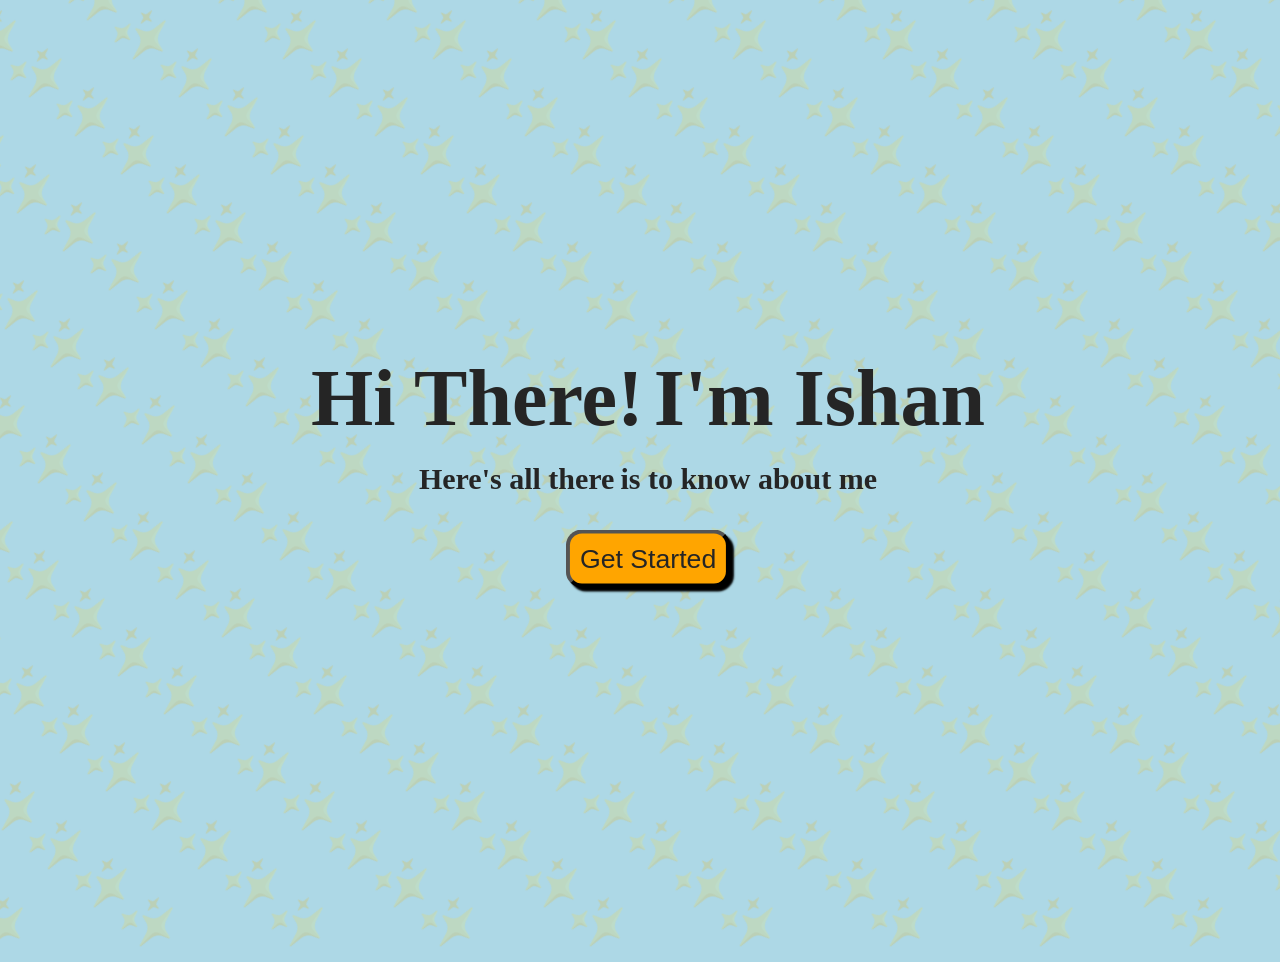
<file: index.html>
<!DOCTYPE html>
<html lang="en">
    <head>
        <meta charset="UTF-8">
        <meta name="viewport" content="width=device-width,initial-scale=1.0">
        <link rel="stylesheet" href="index.css">
    </head>
    <title>
        My Portfolio
    </title>
    <body class="land">
        <div class="overlay"></div>
        <div id="emoji1" class="emoji">✨✨✨✨✨✨✨✨✨✨✨✨✨✨✨✨✨✨✨✨✨✨✨✨✨</div>
        <div id="emoji2" class="emoji">✨✨✨✨✨✨✨✨✨✨✨✨✨✨✨✨✨✨✨✨✨✨✨✨✨</div>
        <div id="emoji3" class="emoji">✨✨✨✨✨✨✨✨✨✨✨✨✨✨✨✨✨✨✨✨✨✨✨✨✨</div>
        <div id="emoji4" class="emoji">✨✨✨✨✨✨✨✨✨✨✨✨✨✨✨✨✨✨✨✨✨✨✨✨✨</div>
        <div id="emoji5" class="emoji">✨✨✨✨✨✨✨✨✨✨✨✨✨✨✨✨✨✨✨✨✨✨✨✨✨</div>
        <div id="emoji6" class="emoji">✨✨✨✨✨✨✨✨✨✨✨✨✨✨✨✨✨✨✨✨✨✨✨✨✨</div>
        <div id="emoji7" class="emoji">✨✨✨✨✨✨✨✨✨✨✨✨✨✨✨✨✨✨✨✨✨✨✨✨✨</div>
        <div id="emoji8" class="emoji">✨✨✨✨✨✨✨✨✨✨✨✨✨✨✨✨✨✨✨✨✨✨✨✨✨</div>
        <div id="emoji9" class="emoji">✨✨✨✨✨✨✨✨✨✨✨✨✨✨✨✨✨✨✨✨✨✨✨✨✨</div>
        <div id="emoji10" class="emoji">✨✨✨✨✨✨✨✨✨✨✨✨✨✨✨✨✨✨✨✨✨✨✨✨✨</div>
        <div id="emoji11" class="emoji">✨✨✨✨✨✨✨✨✨✨✨✨✨✨✨✨✨✨✨✨✨✨✨✨✨</div>
        <div id="emoji12" class="emoji">✨✨✨✨✨✨✨✨✨✨✨✨✨✨✨✨✨✨✨✨✨✨✨✨✨</div>
        <div id="emoji13" class="emoji">✨✨✨✨✨✨✨✨✨✨✨✨✨✨✨✨✨✨✨✨✨✨✨✨✨</div>
        <div id="emoji14" class="emoji">✨✨✨✨✨✨✨✨✨✨✨✨✨✨✨✨✨✨✨✨✨✨✨✨✨</div>
        <div id="emoji15" class="emoji">✨✨✨✨✨✨✨✨✨✨✨✨✨✨✨✨✨✨✨✨✨✨✨✨✨</div>
        <div id="emoji16" class="emoji">✨✨✨✨✨✨✨✨✨✨✨✨✨✨✨✨✨✨✨✨✨✨✨✨✨</div>
        <div id="emoji17" class="emoji">✨✨✨✨✨✨✨✨✨✨✨✨✨✨✨✨✨✨✨✨✨✨✨✨✨</div>
        <h1 id="big"><span>Hi There!</span> <span>I'm Ishan</span></h1>
        <h3 id="smol"><span>Here's all there</span> <span>is to know about me</span></h3>
        <a href="Portfolio_home.html"><button id="button">Get Started</button></a>
    </body>
</html>
</file>
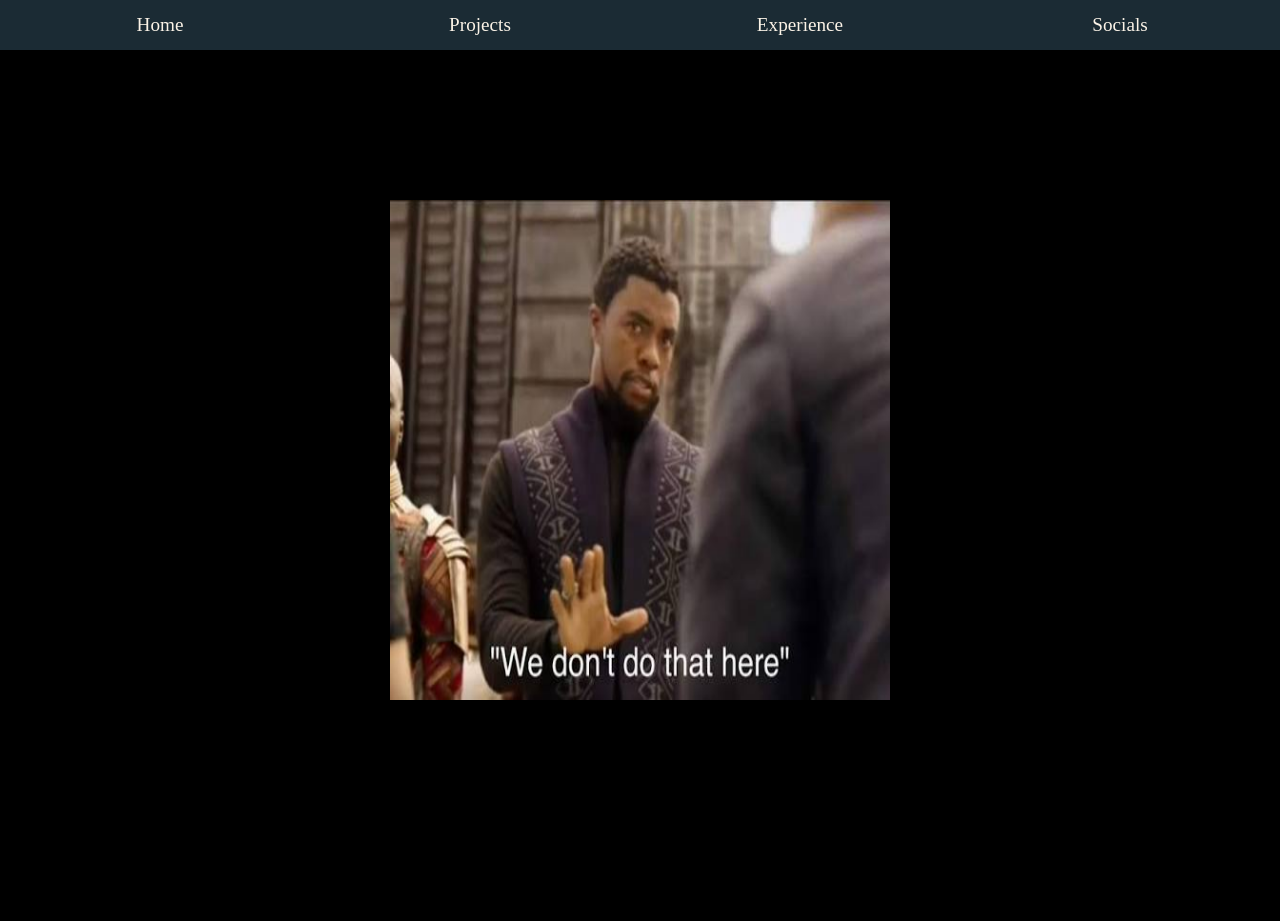
<file: exp.html>
<!DOCTYPE html>
<html>
    <head>
        <meta charset="UTF-8">
        <meta name="viewport" content="width=device-width,initial-scale=1.0">
        <link rel="stylesheet" href="exp.css">
    </head>
    <title>
        Experience
    </title>
    <body>
        <header class="navbar">
            <a href="Portfolio_home.html" id="home">Home</a>
            <a href="project.html" id="projects">Projects</a>
            <a href="exp.html" id="exp">Experience</a>
            <a href="socials.html" id="socials">Socials</a>
        </header>
        <h1 class="popndis">
            <span>
                YOU
            </span>
            <span>
                WANNA
            </span>
            <span>
                KNOW
            </span>
            <span>
                MY
            </span>
            <span>
                EXPERIENCE?
            </span>
        </h1>
        <img src="meme.jpg" alt="meme" id="meme">
    </body>
</html>
</file>
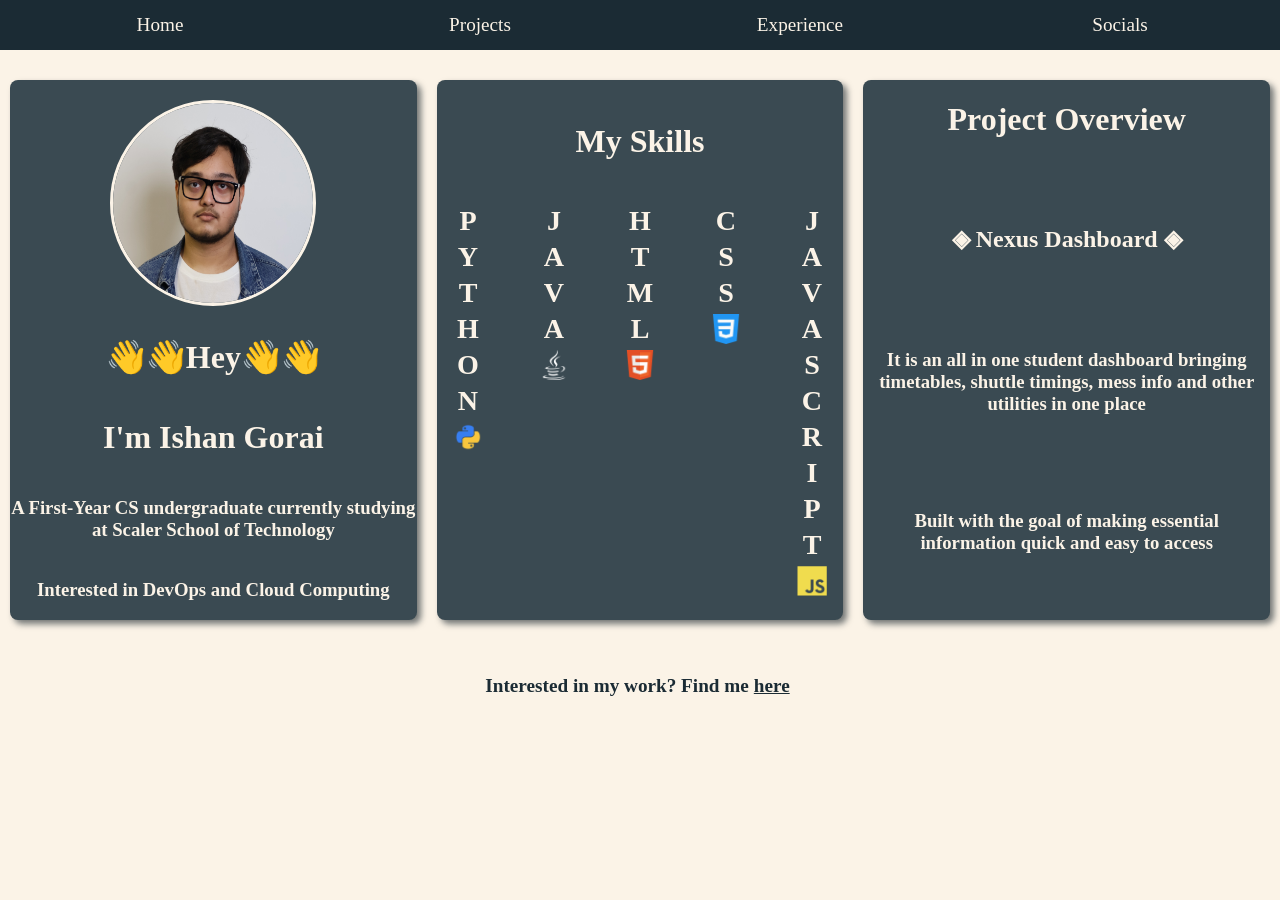
<file: Portfolio_home.html>
<!DOCTYPE html>
<html lang="en">
    <head>
        <meta charset="UTF-8">
        <meta name="viewport" content="width=device-width,initial-scale=1.0">
        <link rel="stylesheet" href="Portfolio_home.css">
    </head>
    <title>
        Home
    </title>
    <body>
        <div class="overlay"></div>
        <header class="navbar">
            <a href="Portfolio_home.html" id="home">Home</a>
            <a href="project.html" id="projects">Projects</a>
            <a href="exp.html" id="exp">Experience</a>
            <a href="socials.html" id="socials">Socials</a>
        </header>
        <div class="isp">
            <div class="intro card">
                <img src="IMG_9410cropped.jpg" alt="Profile_pic" id="pfp">
                <h1 id="hey">👋👋Hey👋👋</h1>
                <h1>I'm Ishan Gorai</h1>
                <h3 id="desc">A First-Year CS undergraduate currently studying at Scaler School of Technology</h3>
                <h3>Interested in DevOps and Cloud Computing</h3>
            </div>
            <div class="skill card">
                <h1>My Skills</h1>
                <div class="decor">
                    <div class="text">
                        <h3>P</h3>
                        <h3>Y</h3>
                        <h3>T</h3>
                        <h3>H</h3>
                        <h3>O</h3>
                        <h3>N</h3>
                        <img src="python_18894.webp">
                    </div>
                    <div class="text">
                        <h3>J</h3>
                        <h3>A</h3>
                        <h3>V</h3>
                        <h3>A</h3>
                        <img src="java2.webp" id="flip">
                    </div>
                    <div class="text">
                        <h3>H</h3>
                        <h3>T</h3>
                        <h3>M</h3>
                        <h3>L</h3>
                        <img src="html.webp">
                    </div>
                    <div class="text">
                        <h3>C</h3>
                        <h3>S</h3>
                        <h3>S</h3>
                        <img src="css3.webp">
                    </div>
                    <div class="text">
                        <h3>J</h3>
                        <h3>A</h3>
                        <h3>V</h3>
                        <h3>A</h3>
                        <h3>S</h3>
                        <h3>C</h3>
                        <h3>R</h3>
                        <h3>I</h3>
                        <h3>P</h3>
                        <h3>T</h3>
                        <img src="javascript.webp">
                    </div>
                </div>
            </div>
            <div class="project card">
                <h1>Project Overview</h1>
                <div class="pro_desc">
                    <h2>◈ Nexus Dashboard ◈</h2>
                    <h3>It is an all in one student dashboard bringing timetables, shuttle timings, mess info and other utilities in one place</h3>
                    <h3>Built with the goal of making essential information quick and easy to access</h3>
                </div>

            </div>
        </div>
        <div>
            <h3 class="end">Interested in my work? Find me <a id="end" href="socials.html"> here</a></h3>
        </div>
    </body>
</html>
</file>
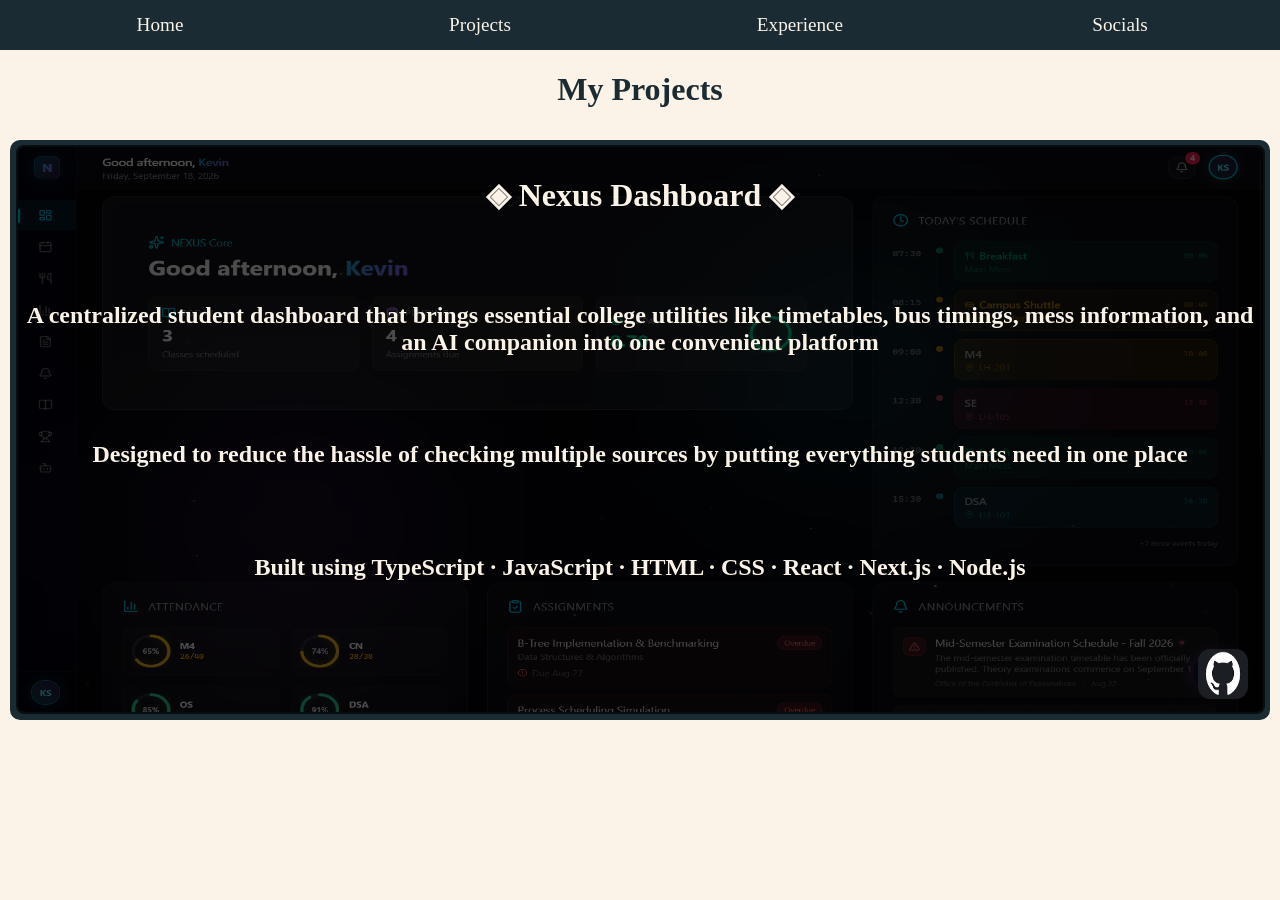
<file: project.html>
<!DOCTYPE html>
<html>
    <head>
        <meta charset="UTF-8">
        <meta name="viewport" content="width=device-width,initial-scale=1.0">
        <link rel="stylesheet" href="project.css">
    </head>
    <title>
        Projects
    </title>
    <body>
        <header class="navbar">
            <a href="Portfolio_home.html" id="home">Home</a>
            <a href="project.html" id="projects">Projects</a>
            <a href="exp.html" id="exp">Experience</a>
            <a href="socials.html" id="socials">Socials</a>
        </header>
        <h1>My Projects</h1>
        <div class="project">
            <img src="Screenshot 2026-09-18 150428.png" alt="example_img" id="nexus">
            <div class="text">
                <h1>◈ Nexus Dashboard ◈</h1>
                <h2>A centralized student dashboard that brings essential college utilities like timetables, bus timings, mess information, and an AI companion into one convenient platform</h2>
                <h2>Designed to reduce the hassle of checking multiple sources by putting everything students need in one place</h2>
                <h2>Built using TypeScript · JavaScript · HTML · CSS · React · Next.js · Node.js</h2>
                <div class="link">
                    <a href="https://github.com/Ignosis2/KIA"><img src="github.png"></a>
                </div>
            </div>
        </div>
    </body>
</html>
</file>
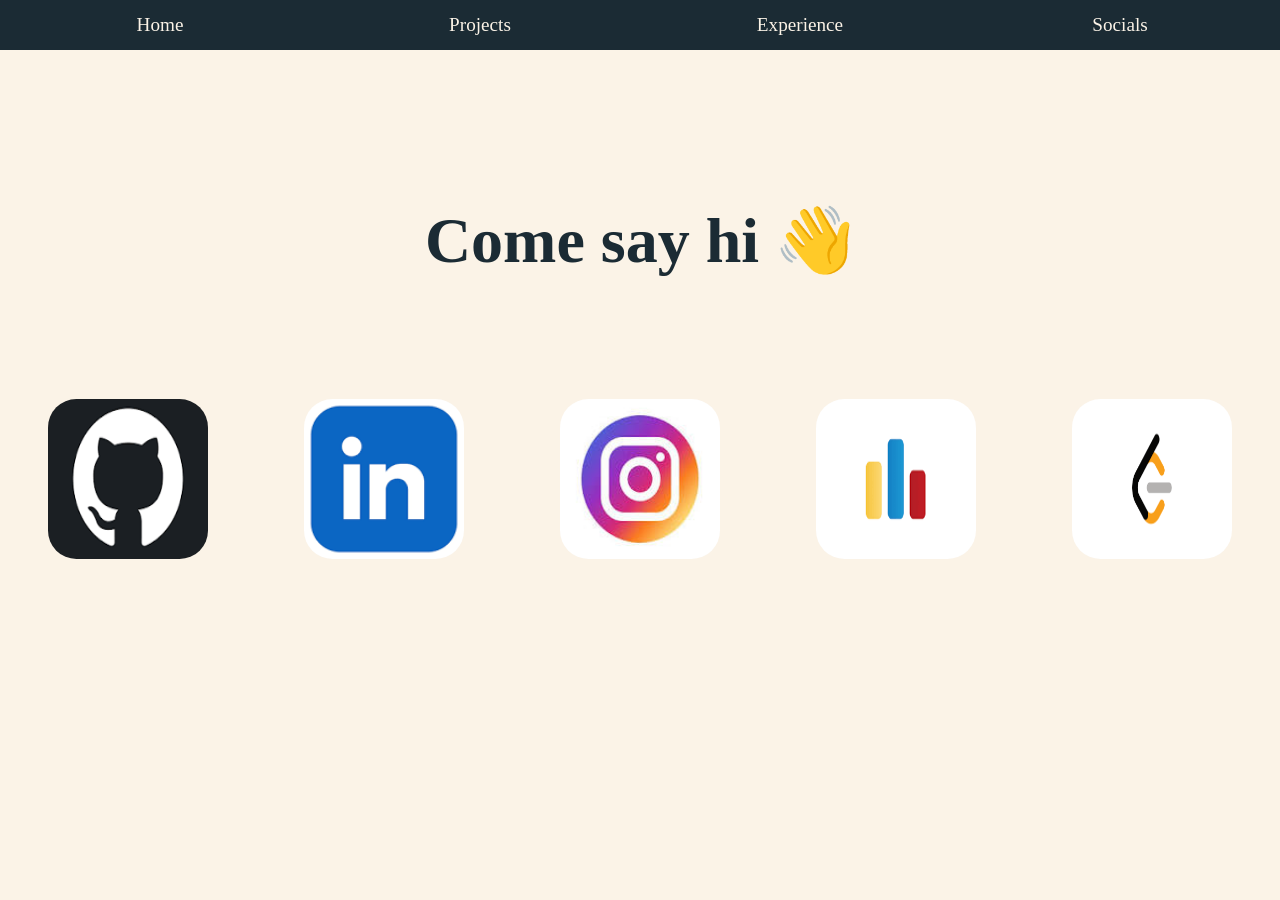
<file: socials.html>
<!DOCTYPE html>
<html>
    <head>
        <meta charset="UTF-8">
        <meta name="viewport" content="width=device-width,initial-scale=1.0">
        <link rel="stylesheet" href="socials.css">
    </head>
    <title>
        Socials
    </title>
    <body>
        <header class="navbar">
            <a href="Portfolio_home.html" id="home">Home</a>
            <a href="project.html" id="projects">Projects</a>
            <a href="exp.html" id="exp">Experience</a>
            <a href="socials.html" id="socials">Socials</a>
        </header>
        <h1 id="heading">Come  say  hi 👋</h1>
        <div class="list">
            <div class="box">
                <a href="https://github.com/Ignosis2"><img src="github.png" alt="github"></a>
            </div>
            <div class="box">
                <a href="https://www.linkedin.com/in/ishan-gorai"><img src="linkedin.png" alt="linkedin"></a>
            </div>
            <div class="box">
                <a href="https://www.instagram.com/clockwick666/?hl=en"><img src="instagram.jpg" alt="instagram"></a>
            </div>
            <div class="box">
                <a href="https://codeforces.com/profile/Ignosis"><img src="codeforces.png" alt="codeforces"></a>
            </div>
            <div class="box">
                <a href="https://leetcode.com/u/Ishan2_/"><img src="leetcode.png" alt="leetcode"></a>
            </div>
        </div>
    </body>
</html>
</file>
<file: index.css>
html{
    background-color: lightblue;
    overflow: hidden;
}
.overlay{
    position:absolute;
    z-index:9999;
    inset: 0px;
    height:100vh;
    width: 100vw;
    margin:0px;
    padding:0px;
    background-color: transparent;
    animation: transparentoverlay 5s forwards;
}
.emoji{
    position:absolute;
    display:flex;
    flex-wrap: wrap;
    opacity: 0.2;
    z-index:-1;
}
#emoji1{
    transform:rotate(40deg) scale(3);
}
#emoji2{
    transform:translateX(-150px) rotate(40deg) scale(3);
}
#emoji3{
    transform:translateX(-300px) rotate(40deg) scale(3);
}
#emoji4{
    transform:translateX(-450px) rotate(40deg) scale(3);
}
#emoji5{
    transform:translateX(-600px) rotate(40deg) scale(3);
}
#emoji6{
    transform:translateX(-750px) rotate(40deg) scale(3);
}
#emoji7{
    transform:translateX(-900px) rotate(40deg) scale(3);
}
#emoji8{
    transform:translateX(150px) rotate(40deg) scale(3);
}
#emoji9{
    transform:translateX(300px) rotate(40deg) scale(3);
}
#emoji10{
    transform:translateX(450px) rotate(40deg) scale(3);
}
#emoji11{
    transform:translateX(600px) rotate(40deg) scale(3);
}
#emoji12{
    transform:translateX(750px) rotate(40deg) scale(3);
}
#emoji13{
    transform:translateX(900px) rotate(40deg) scale(3);
}
#emoji14{
    transform:translateX(-1050px) rotate(40deg) scale(3);
}
#emoji15{
    transform:translateX(1050px) rotate(40deg) scale(3);
}
#emoji16{
    transform:translateX(1200px) rotate(40deg) scale(3);
}
#emoji17{
    transform:translateX(-1200px) rotate(40deg) scale(3);
}
.land{
    height:100vh;
    display:flex;
    width:100vw;
    justify-content: center;
    align-items: center;
    flex-wrap:wrap;
    flex-direction: column;
}
#big{
    display: flex;
    justify-content: center;
    font-size: 80px;
    margin:5px;
    color: #252525;
}
#smol{
    display: flex;
    justify-content: center;
    font-size:30px;
    margin-top:5px;
    margin-bottom:30px;
    color: #252525;
}
h1 span:first-child{
    padding:5px;
    animation:frombottom 5s ease-out;
}
h1 span:last-child{
    padding: 5px;
    animation:fromleft 5s ease-out;
}
h3 span:first-child{
    padding:3px;
    animation:fromright 5s ease-out;
}
h3 span:last-child{
    padding:3px;
    animation:fromtop 5s ease-out;
}
#button{
    margin-top:15px;
    background-color: orange;
    color: #252525;
    padding:5px;
    border-radius:8px;
    animation: fadein 3s 1 5300ms backwards;
    transform: scale(2);
    box-shadow:2px 2px 1px black;
}
#button:hover{
    background-color: rgb(222, 145, 3);
}
@keyframes fadein{
    from{opacity:0;}
    to{opacity:1;}
}
@keyframes spin{
    from{transform:rotate(5deg);}
    to{transform:rotate(360deg);}
}
@keyframes fromtop{
    from{transform: translateY(-1000%) rotate(0deg);}
    to{transform:translateY(0) rotate(360deg);}
}
@keyframes frombottom{
    from{transform: translateY(1000%) rotate(0deg);}
    to{transform:translateY(0) rotate(360deg);}
}
@keyframes fromleft{
    from{transform: translateX(-1000%) rotate(0deg);}
    to{transform:translateX(0)  rotate(360deg);}
}
@keyframes fromright{
    from{transform: translatex(1000%) rotate(0deg);}
    to{transform:translateX(0) rotate(360deg);}
}
@keyframes transparentoverlay{
    0%{visibility: visible;}
    99%{visibility: visible;}
    100%{visibility: hidden;}
}
@media (min-width:481px) and (max-width:767px){
    #big>span{
        font-size:60px;
    }
    #smol{
        font-size:30px;
    }
    #button{
        scale:1.0;
    }
}
@media (max-width:480px){
    body{
        margin:0px;
        padding:0px;
    }
    #big>span{
        font-size:40px;
    }
    #smol{
        font-size:24px;
    }
    #button{
        scale:0.8;
    }
}
</file>
<file: exp.css>
.popndis>span{
    display: flex;
    justify-content: center;
    align-items: center;
    position:absolute;
    height:calc(100vh - 50px);
    width:100vw;
    color:red;
    font-size: 500%;
}
.popndis span:nth-child(1){
    animation:swap 2s 1 0s ease-out both;
}
.popndis span:nth-child(2){
    animation:swap 2s 1 2s ease-out both;
}
.popndis span:nth-child(3){
    animation:swap 2s 1 4s ease-out both;
}
.popndis span:nth-child(4){
    animation:swap 2s 1 6s ease-out both;
}
.popndis span:nth-child(5){
    animation:swap 3s 1 8s ease-out both;
}
html{
    background-color:black;
    overflow: hidden;
}
body{
    margin: 0px;
    padding:0px;
}
.navbar{
    height:50px;
    width:100vw;
    display:flex;
    top:0;
    position:sticky;
    flex-direction:row;
    justify-content:space-around;
    align-items:center;
    background-color:#1B2B34;
    margin:0px;
    animation:popup 1s ease-out;
    color:#FBF3E7;
}
.navbar>a{
    color:#FBF3E7;
    font-size:120%;
    width: 200px;
    text-align: center;
    transition: transform 0.2s ease;
    border-radius: 8px;
    align-items:center;
    text-decoration: none;
}
.navbar>a:hover{
    color: #D4A72C;
    transform: scale(1.3);
    background-color: #FBF3E7;
}
#meme{
    animation:pop 3s 1 10s ease-out both;
    position:absolute;
    width:500px;
    height:500px;
    left: 50%;
    top: 50%;
    transform: translate(-50%, -50%);
}
@keyframes swap{
    0%{opacity:0%;}
    50%{opacity:100%;}
    100%{opacity:0%;}
}
@keyframes pop{
    from{opacity:0%;}
    to{opacity:100%;}
}
@media (min-width:481px) and (max-width:767px){
    .popndis>span{
        font-size:250%;
    }
    .navbar>a{
        width:120px;
    }
    .navbar>a:hover{
        transform:scale(1.2);   
    }
}
@media (max-width:480px){
    .navbar>a{
        width:95px;
    }
    .navbar>a:hover{
        transform:scale(1.1);   
    }
    .popndis>span{
        font-size:170%;
    }
    #meme{
        width:300px;
        height:300px;
    }
}
</file>
<file: Portfolio_home.css>
html{
    overflow:hidden;
}
body{
    background-color: #FBF3E7;
    margin: 0px;
}
.navbar{
    height:50px;
    width:100vw;
    display:flex;
    position:sticky;
    top:0;
    flex-direction:row;
    justify-content:space-around;
    align-items:center;
    background-color:#1B2B34;
    margin:0px;
    animation:popup 1s ease-out;
    color:#FBF3E7;
}
.navbar>a{
    color:#FBF3E7;
    font-size:120%;
    width: 200px;
    text-align: center;
    transition: transform 0.3s ease;
    border-radius: 8px;
    align-items:center;
    text-decoration: none;
}
.navbar>a:hover{
    color: #D4A72C;
    transform: scale(1.3);
    background-color: #FBF3E7;
}
.isp{
    display: flex;
    flex-direction: row;
    justify-content:space-around;
    align-content: center;
    gap:20px;
    margin:0px;
    margin-top: 20px;
    height:100%;
    width: 100%;
    padding:10px;
    box-sizing: border-box;
}
.isp>.card{
    display: flex;
    flex-direction: column;
    justify-content: space-evenly;
    align-items: center;
    background-color:#3A4A52;
    border-radius: 8px;
    flex:1;
    margin:0px;
    text-align: center;
    color:#FBF3E7;
    transition: all 0.6s;
    min-height: 540px;
    max-height: 540px;
    box-shadow: 4px 4px 6px #15222899;
}
.end{
    margin-top:20px;
    padding-top: 20px;
    text-align: center;
    align-items: center;
    display: flex;
    justify-content: center;
    color: #1B2B34;
    font-size: 120%;
    animation: popup 1s ease-out;
}
#end{
    padding:5px;
    color:#1B2B34;
}
#end:hover{
    color:#D4A72C;
}
#pfp{
    height: 200px;
    width: 200px;
    border-radius: 50%;
    border: #FBF3E7 solid;
    padding:0px;
    margin:10px;
    margin-top: 20px;
}
.intro{
    animation: popup 1s ease-out;
}
.skill{
    animation: popup 1s ease-out;
}
.project{
    animation: popup 1s ease-out;
}
.intro:hover{
    flex:2;
}
.skill:hover{
    flex:2;
}
.project:hover{
    flex:2;
}
.decor{
    display: flex;
    flex-direction: row;
    justify-content: space-between;
    gap:50px;
}
.text{
    display: flex;
    flex-direction: column;
    justify-content: start;
    align-items: center;
    height:100%;
    max-height: 540px;
    width: 100%;
    font-size:150%;
}
.text>h3{
    margin:0px;
    padding:2px;
}
.text>img{
    width:30px;
    height:30px;
    padding:3px;
}
.pro_desc{
    display: flex;
    flex-direction: column;
    justify-content: space-evenly;
    gap:20px;
    align-items: center;
    height: 100%;
    width:100%;
    padding:5px;
}
.pro_desc>h3{
    margin:10px;
    padding:5px;
}
.pro_desc>h2{
    margin: 10px;
    padding:5px;
}
.overlay{
    height:100vh;
    width:100vw;
    margin:0px;
    padding:0px;
    background-color:transparent;
    z-index:9999;
    position: absolute;
    inset:0px;
    animation: transparentoverlay 1s both;
}
#flip{
    filter:brightness(0) invert(1);
}
@keyframes appear{
    from{opacity:0;}
    to{opacity:1;}
}
@keyframes slideinfromright{
    0%{
        transform:translateX(100%);
    }
    100%{transform:translateX(0%);}
}
@keyframes spin{
    from{transform:rotate(0deg);}
    to{transform:rotate(360deg);}
}
@keyframes slidecardfromleft{
    from{transform: translateX(-600%);}
    to{transform: translateX(0);}
}
@keyframes slidecardfromright{
    from{transform: translateX(600%);}
    to{transform: translateX(0);}
}
@keyframes slidecardfrombottom{
    from{transform: translateY(600%);}
    to{transform: translateY(0);}
}
@keyframes transparentoverlay{
    0%{visibility: visible;}
    99%{visibility: visible;}
    100%{visibility: hidden;}
}
@keyframes comefromtop{
    from{transform: translateY(1000%);}
    to{transform: translateY(0);}
}
@keyframes popup{
    from{transform: translateY(10%);opacity: 0%;}
    to{transform: translateY(0);opacity:100%;}
}
/* use 1s timing with ease out for popup animation should you choose to use it */
@media (min-width:481px) and (max-width:767px){
    html{
        overflow-y:scroll;
        overflow-x: hidden;
        scroll-behavior: smooth;
        scrollbar-width: none;
    }
    .navbar>a{
        width:120px;
    }
    .navbar>a:hover{
        transform:scale(1.2);   
    }
    .isp{
        flex-direction: column;
    }
}
@media (max-width:480px){
    html{
        overflow-y:scroll;
        overflow-x: hidden;
        scroll-behavior: smooth;
        scrollbar-width: none;
    }
    .navbar>a{
        width:95px;
    }
    .navbar>a:hover{
        transform:scale(1.1);   
    }
    .isp{
        flex-direction: column;
    }
    .decor{
        gap:30px;
    }
}
</file>
<file: project.css>
html{
    overflow-x:hidden; 
}
body{
    margin:0px;
    padding:0px;
    background-color: #FBF3E7;
    height: 100vh;
    width:100vw;
    box-sizing: border-box;
}
body>h1{
    text-align: center;
    color: #1B2B34;
}
.link{
    display:flex;
    justify-content: end;

}
.link>a>img{
    border:2px solid transparent;
    border-radius: 30%;
    width: 50px;
    height:50px;
    padding:5px;
    margin-right:10px;

    transition: 0.2s all;
}
.link>a>img:hover{
    scale:1.2;
}
.project{
    box-sizing: border-box;
    height:600px;
    width:100vw;
    background-color: #1B2B34;
    color:#FBF3E7;
    border:10px solid #FBF3E7;
    border-radius:20px;
    padding:5px;
    position:relative;
    display: flex;
    flex-direction: column;
    justify-content: space-between;
    align-items: center;
    animation: popup 1s ease-out;
}
.text{
    padding:5px;
    width:100%;
    height:100%;
    z-index:1;
    color:#FBF3E7;
    display: flex;
    flex-direction: column;
    justify-content: space-between;
    opacity: 1;
    position: relative;
}
.text>h1{
    align-self: center;
    text-align: center;
    padding:5px;
}
.text>h2{
    align-self:center;
    text-align: center;
    padding:5px;
}
.project>#nexus{
    width:calc(100% - 15px);
    height:calc(100% - 15px);
    object-fit: fill;
    z-index:0;
    position: absolute;
    filter:brightness(30%);
    border:2px solid #1B2B34;
    border-radius: 8px;
}
.navbar{
    height:50px;
    width:100vw;
    display:flex;
    position:sticky;
    top:0;
    flex-direction:row;
    justify-content:space-around;
    align-items:center;
    background-color:#1B2B34;
    margin:0px;
    animation:popup 1s ease-out;
    color:#FBF3E7;
}
.navbar>a{
    color:#FBF3E7;
    font-size:120%;
    width: 200px;
    text-align: center;
    transition: transform 0.3s ease;
    border-radius: 8px;
    align-items:center;
    text-decoration: none;
}
.navbar>a:hover{
    color: #D4A72C;
    transform: scale(1.3);
    background-color: #FBF3E7;
}
@keyframes popup{
    from{transform: translateY(10%);opacity: 0;}
    to{transform: translateY(0);opacity: 1;}
}
@media (max-width:767px){
    .link>a>img{
        width:40px;
        height:40px;
        margin-right:10px;
    }
    .navbar>a{
        width:120px;
    }
    .navbar>a:hover{
        transform:scale(1.2);   
    }
    .text>h2{
        font-size:120%;
    }
}
</file>
<file: socials.css>
.list{
    display: flex;
    flex-wrap: nowrap;
    align-items: center;
    justify-content: space-around;
    height: 700px;
    width:100%;
    animation:popup 1s ease-out;
}
.navbar{
    height:50px;
    width:100vw;
    display:flex;
    position:sticky;
    top:0;
    flex-direction:row;
    justify-content:space-around;
    align-items:center;
    background-color:#1B2B34;
    margin:0px;
    animation:popup 1s ease-out;
    color:#FBF3E7;
}
.navbar>a{
    color:#FBF3E7;
    font-size:120%;
    width: 200px;
    text-align: center;
    transition: transform 0.3s ease;
    border-radius: 8px;
    text-decoration: none;
}
.navbar>a:hover{
    color: #D4A72C;
    transform: scale(1.3);
    background-color: #FBF3E7;
}
.box>a>img{
    border-radius:20%;
    border:1px solid transparent;
    height:160px;
    width:160px;
    padding:5px;
    transition: all 0.3s;
}
.box>a>img:hover{
    scale: 1.2;
}
#heading{
    text-align: center;
    z-index:2;
    scale:2;
    animation:popuptext 1s ease-out forwards;
    color: #1B2B34;
}
body{
    background-color:#FBF3E7;
    margin:0px;
    padding:0px;
}
html{
    overflow: hidden;
}
@keyframes popup{
    from{transform: translateY(10%);opacity: 0;}
    to{transform: translateY(0);opacity: 1;}
}
@keyframes popuptext{
    from{transform: translateY(0);opacity: 0;}
    to{transform: translateY(75px);opacity: 1;}
}
@media (min-width:481px) and (max-width:767px){
    html{
        overflow: hidden;
    }
    .box>a>img{
        height: 90px;
        width:90px;
    }
    .navbar>a{
        width:120px;
    }
    .navbar>a:hover{
        transform:scale(1.2);   
    }
}
@media (max-width:480px){
    html{
        overflow-y:auto;
        overflow-x:hidden ;
        scrollbar-width:none;
    }
    #heading{
        scale:1.3;
        animation:popup 1s ease-out forwards;
        margin:20px,0px;
    }
    .list{
        flex-direction: column;
        height:auto;
        gap:20px;
    }
    .box>a>img{
        width:160px;
        height:160px;
    }
    .navbar{
        z-index:999;
    }
    .navbar>a{
        width:95px;
    }
    .navbar>a:hover{
        transform:scale(1.1);   
    }
}
</file>
